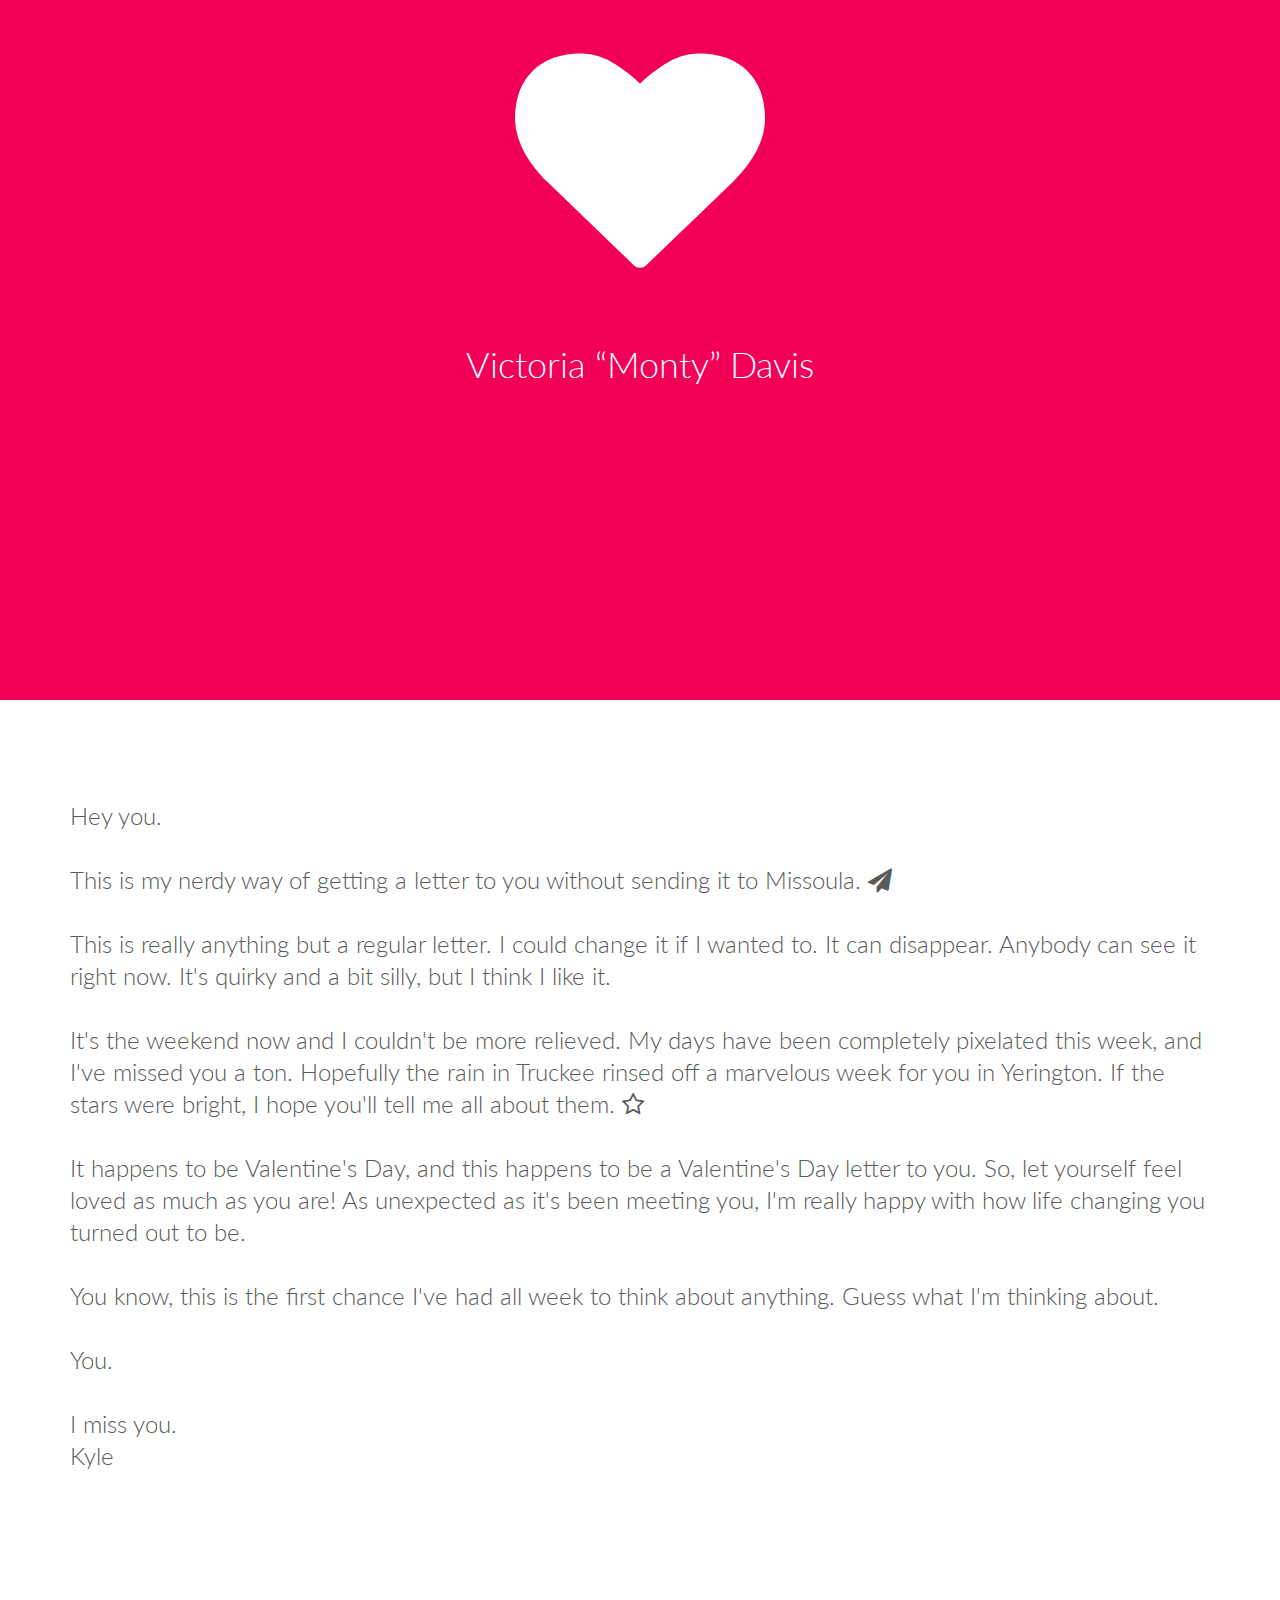
<file: index.html>
<!DOCTYPE html>
<html lang="en">
  <head>
    <meta charset="utf-8">
    <meta http-equiv="X-UA-Compatible" content="IE=edge">
    <meta name="viewport" content="width=device-width, initial-scale=1">
    <meta name="description" content="">
    <meta name="author" content="">
    <link rel="icon" href="assets/img/favicon.ico">

    <title>You Mean The World To Me</title>

    <!-- Bootstrap core CSS -->
    <link href="assets/css/bootstrap.css" rel="stylesheet">

    <!-- Custom styles for this template -->
    <link href="assets/css/ionicons.min.css" rel="stylesheet">
    <link href="assets/css/style.css" rel="stylesheet">
    <link rel="stylesheet" href="assets/css/font-awesome.css">
    <link rel="apple-touch-icon" sizes="57x57" href="/apple-icon-57x57.png">
    <link rel="apple-touch-icon" sizes="60x60" href="/apple-icon-60x60.png">
    <link rel="apple-touch-icon" sizes="72x72" href="/apple-icon-72x72.png">
    <link rel="apple-touch-icon" sizes="76x76" href="/apple-icon-76x76.png">
    <link rel="apple-touch-icon" sizes="114x114" href="/apple-icon-114x114.png">
    <link rel="apple-touch-icon" sizes="120x120" href="/apple-icon-120x120.png">
    <link rel="apple-touch-icon" sizes="144x144" href="/apple-icon-144x144.png">
    <link rel="apple-touch-icon" sizes="152x152" href="/apple-icon-152x152.png">
    <link rel="apple-touch-icon" sizes="180x180" href="/apple-icon-180x180.png">
    <link rel="icon" type="image/png" sizes="192x192"  href="/android-icon-192x192.png">
    <link rel="icon" type="image/png" sizes="32x32" href="/favicon-32x32.png">
    <link rel="icon" type="image/png" sizes="96x96" href="/favicon-96x96.png">
    <link rel="icon" type="image/png" sizes="16x16" href="/favicon-16x16.png">
    <link rel="manifest" href="/manifest.json">
    <meta name="msapplication-TileColor" content="#ffffff">
    <meta name="msapplication-TileImage" content="/ms-icon-144x144.png">
    <meta name="theme-color" content="#ffffff">


    <!-- IE10 viewport hack for Surface/desktop Windows 8 bug -->
    <script src="assets/js/ie10-viewport-bug-workaround.js"></script>

    <!-- HTML5 shim and Respond.js IE8 support of HTML5 elements and media queries -->
    <!--[if lt IE 9]>
      <script src="https://oss.maxcdn.com/html5shiv/3.7.2/html5shiv.min.js"></script>
      <script src="https://oss.maxcdn.com/respond/1.4.2/respond.min.js"></script>
    <![endif]-->
  </head>

  <body>

    <div id="h">
      <div class="logo">
      </div><!--/logo-->
      <div class="container centered">
        <div class="row">
          <div class="col-md-8 col-md-offset-2">
            <div class="heart-container">
              <i class="fa fa-heart"></i>
              <h1 style="margin-top: -50px;">Victoria &ldquo;Monty&rdquo; Davis</h1>
            </div>
          </div>
        </div><!--/row-->
      </div><!--/container-->
    </div><!--H-->

    <div class="container ptb">
      <div class="row">
        <h3 class="mb">Hey you. <br><br>This is my nerdy way of getting a letter to you without sending it to Missoula. <i class="fa fa-paper-plane"></i> <br><br>This is really anything but a regular letter. I could change it if I wanted to. It can disappear. Anybody can see it right now. It's quirky and a bit silly, but I think I like it. <br><br>It's the weekend now and I couldn't be more relieved. My days have been completely pixelated this week, and I've missed you a ton. Hopefully the rain in Truckee rinsed off a marvelous week for you in Yerington. If the stars were bright, I hope you'll tell me all about them. <i class="fa fa-star-o"></i><br><br>It happens to be Valentine's Day, and this happens to be a Valentine's Day letter to you. So, let yourself feel loved as much as you are! As unexpected as it's been meeting you, I'm really happy with how life changing you turned out to be. <br><br>You know, this is the first chance I've had all week to think about anything. Guess what I'm thinking about.<br><br>You.<br><br>I miss you.<br>Kyle</h3>
        <div class="col-md-6"> 
          <p></p>
        </div><!--/col-md-6-->
        <div class="col-md-6">
          <p></p>
        </div><!--/col-md-6-->
      </div><!--/row-->
    </div><!-- /.container -->
    <div class="container">
      <div class="row">
        <div class="col-md-10 col-md-offset-1">
        </div>
      </div><!--/row-->
    </div><!--/.container-->

    <!-- Bootstrap core JavaScript
    ================================================== -->
    <!-- Placed at the end of the document so the pages load faster -->
    <script src="assets/js/jquery.min.js"></script>
    <script src="assets/js/bootstrap.min.js"></script>
    <script src="assets/js/retina-1.1.0.js"></script>
    <script src="assets/js/jquery.hoverdir.js"></script>
    <script src="assets/js/jquery.hoverex.min.js"></script>
    <script src="assets/js/jquery.prettyPhoto.js"></script>
    <script src="assets/js/jquery.isotope.min.js"></script>
    <script src="assets/js/custom.js"></script>

<script>
  (function(i,s,o,g,r,a,m){i['GoogleAnalyticsObject']=r;i[r]=i[r]||function(){
  (i[r].q=i[r].q||[]).push(arguments)},i[r].l=1*new Date();a=s.createElement(o),
  m=s.getElementsByTagName(o)[0];a.async=1;a.src=g;m.parentNode.insertBefore(a,m)
  })(window,document,'script','//www.google-analytics.com/analytics.js','ga');

  ga('create', 'UA-59748732-1', 'auto');
  ga('send', 'pageview');

</script>

    <script>
// Portfolio
(function($) {
  "use strict";
  var $container = $('.portfolio'),
    $items = $container.find('.portfolio-item'),
    portfolioLayout = 'fitRows';
    
    if( $container.hasClass('portfolio-centered') ) {
      portfolioLayout = 'masonry';
    }
        
    $container.isotope({
      filter: '*',
      animationEngine: 'best-available',
      layoutMode: portfolioLayout,
      animationOptions: {
      duration: 750,
      easing: 'linear',
      queue: false
    },
    masonry: {
    }
    }, refreshWaypoints());
    
    function refreshWaypoints() {
      setTimeout(function() {
      }, 1000);   
    }
        
    $('nav.portfolio-filter ul a').on('click', function() {
        var selector = $(this).attr('data-filter');
        $container.isotope({ filter: selector }, refreshWaypoints());
        $('nav.portfolio-filter ul a').removeClass('active');
        $(this).addClass('active');
        return false;
    });
    
    function getColumnNumber() { 
      var winWidth = $(window).width(), 
      columnNumber = 1;
    
      if (winWidth > 1200) {
        columnNumber = 5;
      } else if (winWidth > 950) {
        columnNumber = 4;
      } else if (winWidth > 600) {
        columnNumber = 3;
      } else if (winWidth > 400) {
        columnNumber = 2;
      } else if (winWidth > 250) {
        columnNumber = 1;
      }
        return columnNumber;
      }       
      
      function setColumns() {
        var winWidth = $(window).width(), 
        columnNumber = getColumnNumber(), 
        itemWidth = Math.floor(winWidth / columnNumber);
        
        $container.find('.portfolio-item').each(function() { 
          $(this).css( { 
          width : itemWidth + 'px' 
        });
      });
    }
    
    function setPortfolio() { 
      setColumns();
      $container.isotope('reLayout');
    }
      
    $container.imagesLoaded(function () { 
      setPortfolio();
    });
    
    $(window).on('resize', function () { 
    setPortfolio();          
  });
})(jQuery);
</script>
  </body>
</html>
</file>
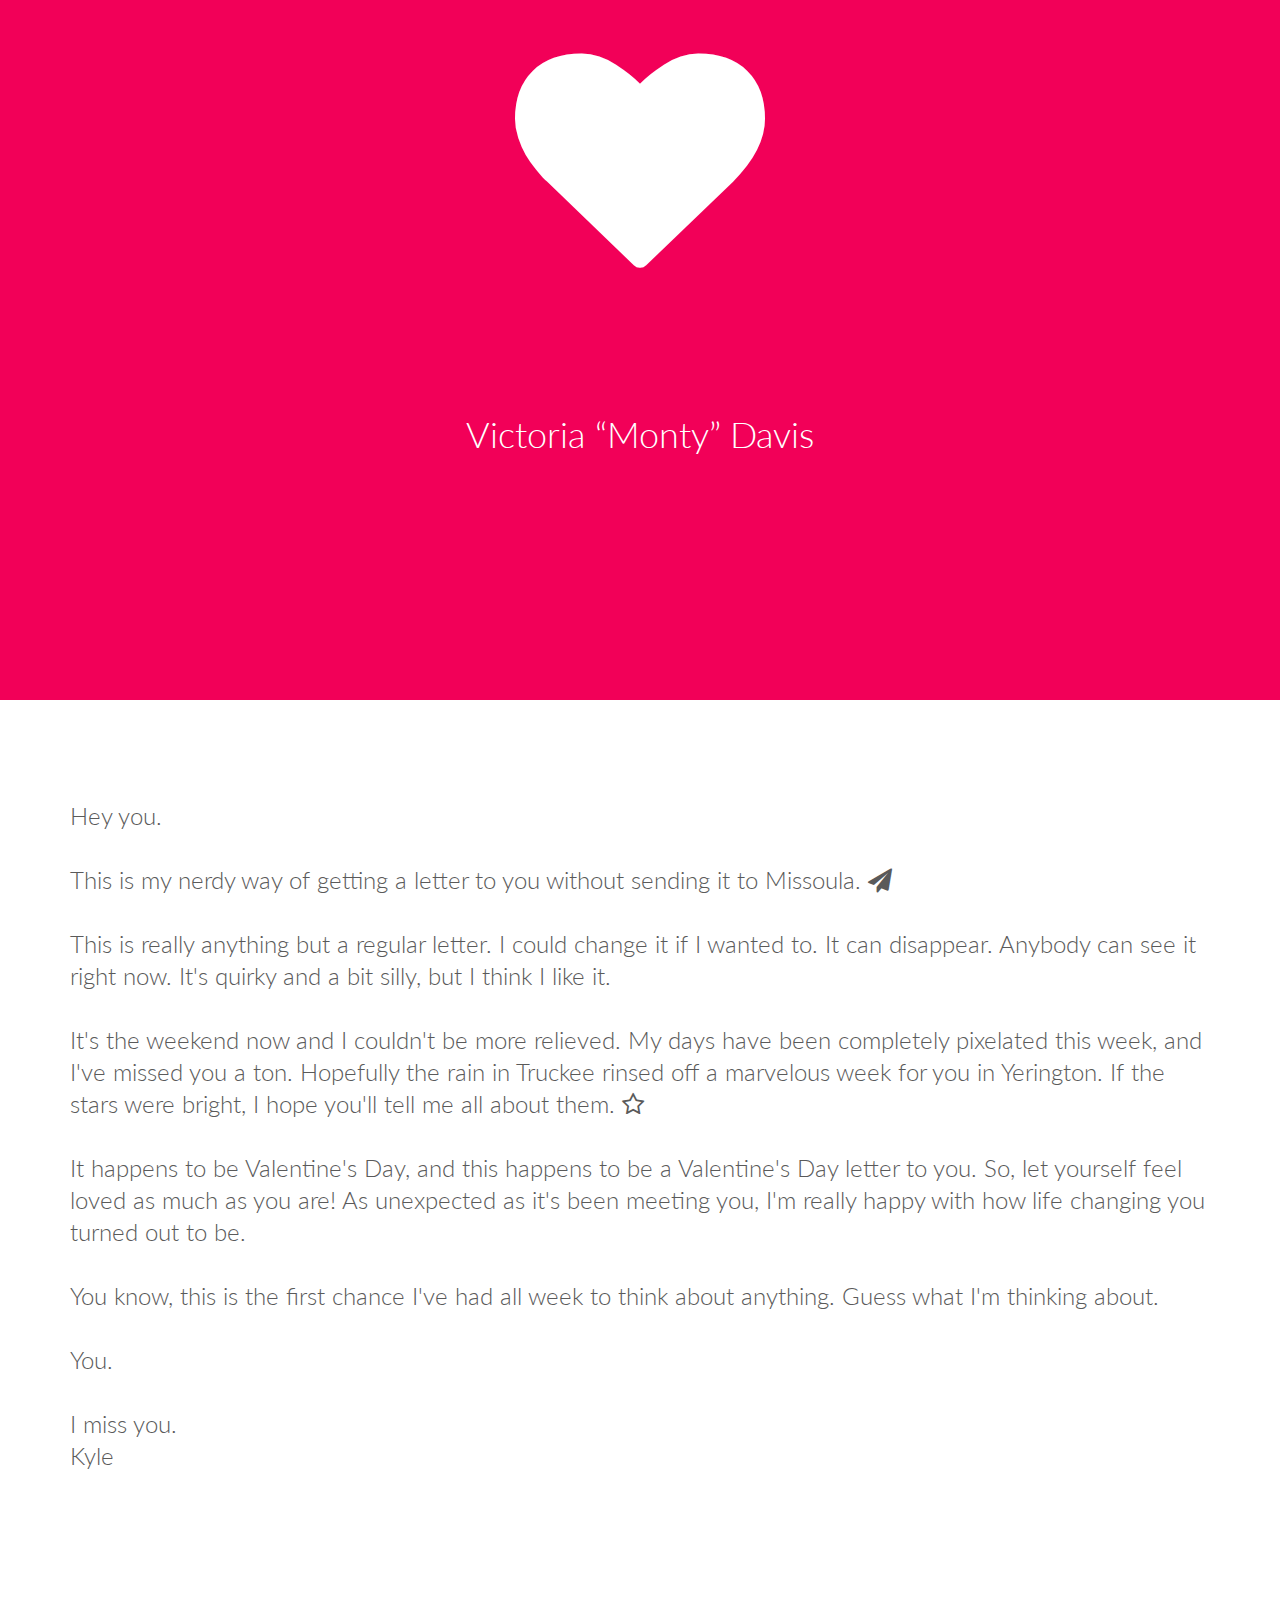
<file: index2.html>
<!DOCTYPE html>
<html lang="en">
  <head>
    <meta charset="utf-8">
    <meta http-equiv="X-UA-Compatible" content="IE=edge">
    <meta name="viewport" content="width=device-width, initial-scale=1">
    <meta name="description" content="">
    <meta name="author" content="">
    <link rel="icon" href="assets/img/favicon.ico">

    <title>You Mean The World To Me</title>

    <!-- Bootstrap core CSS -->
    <link href="assets/css/bootstrap.css" rel="stylesheet">

    <!-- Custom styles for this template -->
    <link href="assets/css/ionicons.min.css" rel="stylesheet">
    <link href="assets/css/style.css" rel="stylesheet">
    <link rel="stylesheet" href="assets/css/font-awesome.css">
    <link rel="apple-touch-icon" sizes="57x57" href="/apple-icon-57x57.png">
    <link rel="apple-touch-icon" sizes="60x60" href="/apple-icon-60x60.png">
    <link rel="apple-touch-icon" sizes="72x72" href="/apple-icon-72x72.png">
    <link rel="apple-touch-icon" sizes="76x76" href="/apple-icon-76x76.png">
    <link rel="apple-touch-icon" sizes="114x114" href="/apple-icon-114x114.png">
    <link rel="apple-touch-icon" sizes="120x120" href="/apple-icon-120x120.png">
    <link rel="apple-touch-icon" sizes="144x144" href="/apple-icon-144x144.png">
    <link rel="apple-touch-icon" sizes="152x152" href="/apple-icon-152x152.png">
    <link rel="apple-touch-icon" sizes="180x180" href="/apple-icon-180x180.png">
    <link rel="icon" type="image/png" sizes="192x192"  href="/android-icon-192x192.png">
    <link rel="icon" type="image/png" sizes="32x32" href="/favicon-32x32.png">
    <link rel="icon" type="image/png" sizes="96x96" href="/favicon-96x96.png">
    <link rel="icon" type="image/png" sizes="16x16" href="/favicon-16x16.png">
    <link rel="manifest" href="/manifest.json">
    <meta name="msapplication-TileColor" content="#ffffff">
    <meta name="msapplication-TileImage" content="/ms-icon-144x144.png">
    <meta name="theme-color" content="#ffffff">


    <!-- IE10 viewport hack for Surface/desktop Windows 8 bug -->
    <script src="assets/js/ie10-viewport-bug-workaround.js"></script>

    <!-- HTML5 shim and Respond.js IE8 support of HTML5 elements and media queries -->
    <!--[if lt IE 9]>
      <script src="https://oss.maxcdn.com/html5shiv/3.7.2/html5shiv.min.js"></script>
      <script src="https://oss.maxcdn.com/respond/1.4.2/respond.min.js"></script>
    <![endif]-->
  </head>

  <body>

    <div id="h">
      <div class="logo">
      </div><!--/logo-->
      <div class="container centered">
        <div class="row">
          <div class="col-md-8 col-md-offset-2">
            <div class="heart-container">
              <i class="fa fa-heart"></i>
              <h1>Victoria &ldquo;Monty&rdquo; Davis</h1>
            </div>
          </div>
        </div><!--/row-->
      </div><!--/container-->
    </div><!--H-->

    <div class="container ptb">
      <div class="row">
        <h3 class="mb">Hey you. <br><br>This is my nerdy way of getting a letter to you without sending it to Missoula. <i class="fa fa-paper-plane"></i> <br><br>This is really anything but a regular letter. I could change it if I wanted to. It can disappear. Anybody can see it right now. It's quirky and a bit silly, but I think I like it. <br><br>It's the weekend now and I couldn't be more relieved. My days have been completely pixelated this week, and I've missed you a ton. Hopefully the rain in Truckee rinsed off a marvelous week for you in Yerington. If the stars were bright, I hope you'll tell me all about them. <i class="fa fa-star-o"></i><br><br>It happens to be Valentine's Day, and this happens to be a Valentine's Day letter to you. So, let yourself feel loved as much as you are! As unexpected as it's been meeting you, I'm really happy with how life changing you turned out to be. <br><br>You know, this is the first chance I've had all week to think about anything. Guess what I'm thinking about.<br><br>You.<br><br>I miss you.<br>Kyle</h3>
        <div class="col-md-6"> 
          <p></p>
        </div><!--/col-md-6-->
        <div class="col-md-6">
          <p></p>
        </div><!--/col-md-6-->
      </div><!--/row-->
    </div><!-- /.container -->
    <div class="container">
      <div class="row">
        <div class="col-md-10 col-md-offset-1">
        </div>
      </div><!--/row-->
    </div><!--/.container-->

    <!-- Bootstrap core JavaScript
    ================================================== -->
    <!-- Placed at the end of the document so the pages load faster -->
    <script src="assets/js/jquery.min.js"></script>
    <script src="assets/js/bootstrap.min.js"></script>
    <script src="assets/js/retina-1.1.0.js"></script>
    <script src="assets/js/jquery.hoverdir.js"></script>
    <script src="assets/js/jquery.hoverex.min.js"></script>
    <script src="assets/js/jquery.prettyPhoto.js"></script>
    <script src="assets/js/jquery.isotope.min.js"></script>
    <script src="assets/js/custom.js"></script>

<script>
  (function(i,s,o,g,r,a,m){i['GoogleAnalyticsObject']=r;i[r]=i[r]||function(){
  (i[r].q=i[r].q||[]).push(arguments)},i[r].l=1*new Date();a=s.createElement(o),
  m=s.getElementsByTagName(o)[0];a.async=1;a.src=g;m.parentNode.insertBefore(a,m)
  })(window,document,'script','//www.google-analytics.com/analytics.js','ga');

  ga('create', 'UA-59748732-1', 'auto');
  ga('send', 'pageview');

</script>

    <script>
// Portfolio
(function($) {
  "use strict";
  var $container = $('.portfolio'),
    $items = $container.find('.portfolio-item'),
    portfolioLayout = 'fitRows';
    
    if( $container.hasClass('portfolio-centered') ) {
      portfolioLayout = 'masonry';
    }
        
    $container.isotope({
      filter: '*',
      animationEngine: 'best-available',
      layoutMode: portfolioLayout,
      animationOptions: {
      duration: 750,
      easing: 'linear',
      queue: false
    },
    masonry: {
    }
    }, refreshWaypoints());
    
    function refreshWaypoints() {
      setTimeout(function() {
      }, 1000);   
    }
        
    $('nav.portfolio-filter ul a').on('click', function() {
        var selector = $(this).attr('data-filter');
        $container.isotope({ filter: selector }, refreshWaypoints());
        $('nav.portfolio-filter ul a').removeClass('active');
        $(this).addClass('active');
        return false;
    });
    
    function getColumnNumber() { 
      var winWidth = $(window).width(), 
      columnNumber = 1;
    
      if (winWidth > 1200) {
        columnNumber = 5;
      } else if (winWidth > 950) {
        columnNumber = 4;
      } else if (winWidth > 600) {
        columnNumber = 3;
      } else if (winWidth > 400) {
        columnNumber = 2;
      } else if (winWidth > 250) {
        columnNumber = 1;
      }
        return columnNumber;
      }       
      
      function setColumns() {
        var winWidth = $(window).width(), 
        columnNumber = getColumnNumber(), 
        itemWidth = Math.floor(winWidth / columnNumber);
        
        $container.find('.portfolio-item').each(function() { 
          $(this).css( { 
          width : itemWidth + 'px' 
        });
      });
    }
    
    function setPortfolio() { 
      setColumns();
      $container.isotope('reLayout');
    }
      
    $container.imagesLoaded(function () { 
      setPortfolio();
    });
    
    $(window).on('resize', function () { 
    setPortfolio();          
  });
})(jQuery);
</script>
  </body>
</html>
</file>
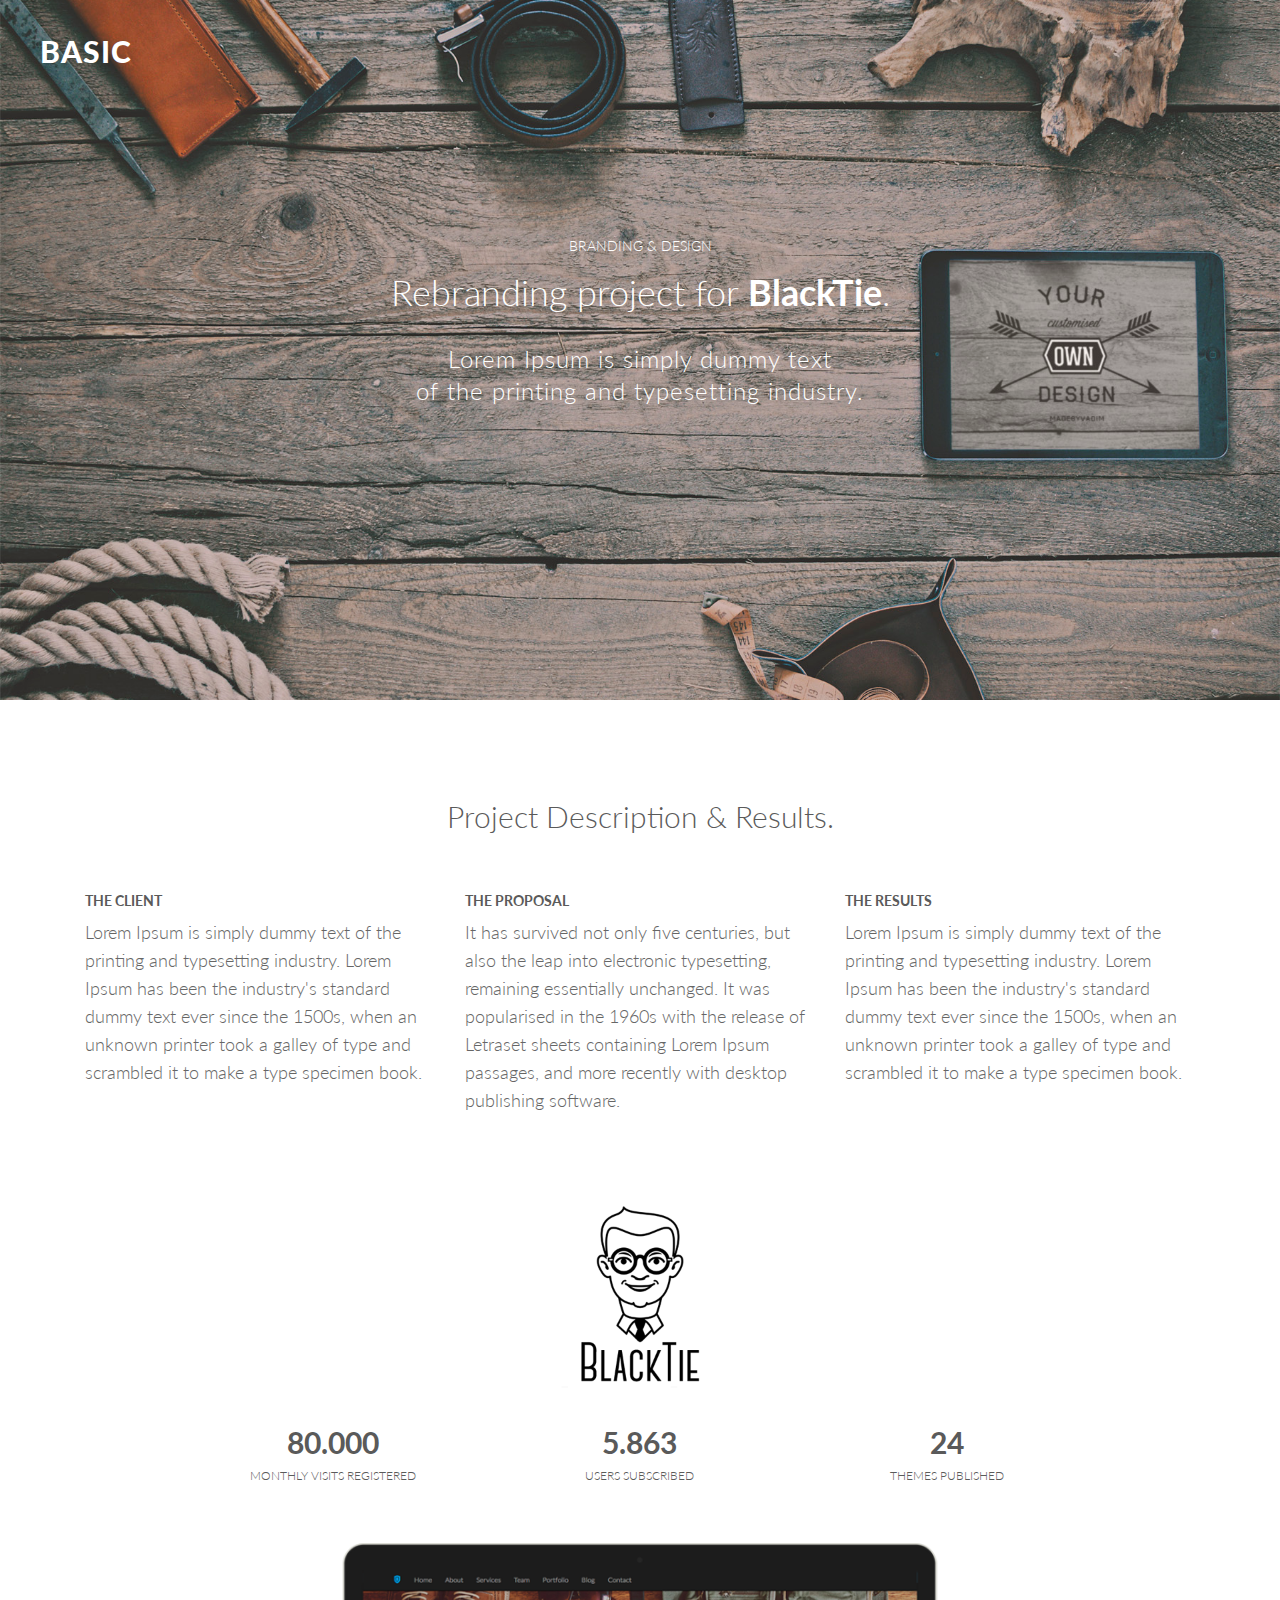
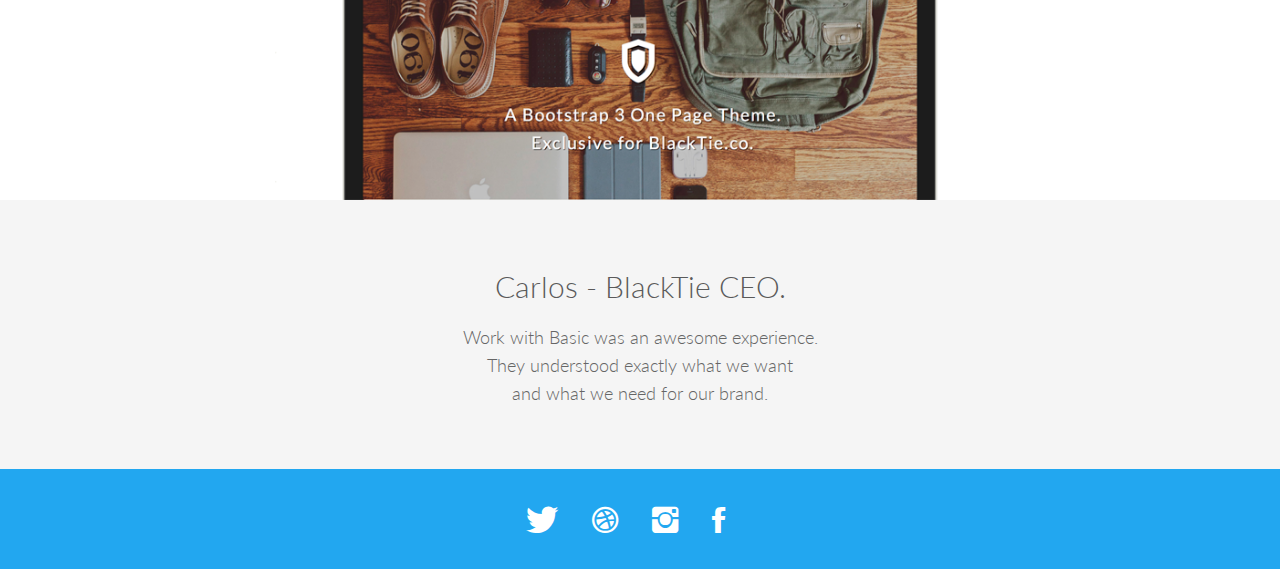
<file: single-project.html>
<!DOCTYPE html>
<html lang="en">
  <head>
    <meta charset="utf-8">
    <meta http-equiv="X-UA-Compatible" content="IE=edge">
    <meta name="viewport" content="width=device-width, initial-scale=1">
    <meta name="description" content="">
    <meta name="author" content="">
    <link rel="icon" href="assets/img/favicon.ico">

    <title>BASIC - Blacktie.co Free Theme</title>

    <!-- Bootstrap core CSS -->
    <link href="assets/css/bootstrap.css" rel="stylesheet">

    <!-- Custom styles for this template -->
    <link href="assets/css/ionicons.min.css" rel="stylesheet">
    <link href="assets/css/style.css" rel="stylesheet">


    <!-- IE10 viewport hack for Surface/desktop Windows 8 bug -->
    <script src="assets/js/ie10-viewport-bug-workaround.js"></script>

    <!-- HTML5 shim and Respond.js IE8 support of HTML5 elements and media queries -->
    <!--[if lt IE 9]>
      <script src="https://oss.maxcdn.com/html5shiv/3.7.2/html5shiv.min.js"></script>
      <script src="https://oss.maxcdn.com/respond/1.4.2/respond.min.js"></script>
    <![endif]-->
  </head>

  <body>

    <div id="h2">
      <div class="logo">
        <a href="index.html"><h2>BASIC</h2></a>
      </div><!--/logo-->
      <div class="container centered">
        <div class="row">
          <div class="col-md-8 col-md-offset-2">
            <h5>BRANDING & DESIGN</h5>
            <h1>Rebranding project for <b>BlackTie</b>.</h1>
            <h3>Lorem Ipsum is simply dummy text<br/>of the printing and typesetting industry.</h3>
          </div>
        </div><!--/row-->
      </div><!--/container-->
    </div><!--H-->

    <div class="container ptb">
      <div class="row">
        <h2 class="centered mb">Project Description & Results.</h2>
        <div class="col-md-4">
          <h5><b>THE CLIENT</b></h5>
          <p>Lorem Ipsum is simply dummy text of the printing and typesetting industry. Lorem Ipsum has been the industry's standard dummy text ever since the 1500s, when an unknown printer took a galley of type and scrambled it to make a type specimen book.</p>
        </div><!--/col-md-4-->
        <div class="col-md-4">
          <h5><b>THE PROPOSAL</b></h5>
          <p>It has survived not only five centuries, but also the leap into electronic typesetting, remaining essentially unchanged. It was popularised in the 1960s with the release of Letraset sheets containing Lorem Ipsum passages, and more recently with desktop publishing software.</p>
        </div><!--/col-md-4-->
        <div class="col-md-4">
          <h5><b>THE RESULTS</b></h5>
          <p>Lorem Ipsum is simply dummy text of the printing and typesetting industry. Lorem Ipsum has been the industry's standard dummy text ever since the 1500s, when an unknown printer took a galley of type and scrambled it to make a type specimen book.</p>
        </div><!--/col-md-4-->
      </div><!--/row-->
    </div><!-- /.container -->
    <div class="container">
      <div class="row">
        <div class="col-md-10 col-md-offset-1 centered">
          <img src="assets/img/logoclient.png" width="200" alt="">
          <div class="row">
            <div class="col-sm-4">
              <h2><b>80.000</b></h2>
              <h6>MONTHLY VISITS REGISTERED</h6>
            </div><!--/col-sm-4-->
            <div class="col-sm-4">
              <h2><b>5.863</b></h2>
              <h6>USERS SUBSCRIBED</h6>
            </div><!--/col-sm-4-->
            <div class="col-sm-4">
              <h2><b>24</b></h2>
              <h6>THEMES PUBLISHED</h6>
            </div><!--/col-sm-4-->
          </div><!--/.row-->
        </div><!--/col-md-10-->
      </div><!--/row-->

      <div class="row mt">
        <div class="col-md-8 col-md-offset-2">
          <img src="assets/img/screen.png" class="img-responsive aligncenter" alt="">
        </div>
      </div><!--/.row-->

    </div><!--/.container-->

    <div id="g">
      <div class="container">
        <div class="row centered">
          <h2>Carlos - BlackTie CEO.</h2>
          <div class="col-md-8 col-md-offset-2">
            <p>Work with Basic was an awesome experience.<br/>They understood exactly what we want<br/>and what we need for our brand.</p>

          </div><!--/col-md-8-->
        </div><!--/row-->
      </div><!--/.container-->
    </div>

    <div id="f">
      <div class="container">
        <div class="row centered">
          <div class="col-md-8 col-md-offset-2">
            <a href="#"><i class="ion-social-twitter"></i></a>
            <a href="#"><i class="ion-social-dribbble"></i></a>
            <a href="#"><i class="ion-social-instagram"></i></a>
            <a href="#"><i class="ion-social-facebook"></i></a>
          </div><!--/col-md-8-->
        </div>
      </div><!--/container-->
    </div><!--/.F-->

    <!-- Bootstrap core JavaScript
    ================================================== -->
    <!-- Placed at the end of the document so the pages load faster -->
    <script src="assets/js/jquery.min.js"></script>
    <script src="assets/js/bootstrap.min.js"></script>
    <script src="assets/js/retina-1.1.0.js"></script>
    <script src="assets/js/custom.js"></script>


  
  </body>
</html>
</file>
<file: assets/css/style.css>
/*
 * Author: Carlos Alvarez
 * URL: http://alvarez.is
 *
 * Theme Name: Basic
 * URL: http://blacktie.co
 * Version: 1.0
 */

/*	################################################################
	1. GENERAL STRUCTURES
################################################################# */

/* Import fonts */
@import url(http://fonts.googleapis.com/css?family=Lato:300,400,700,900);

@import url("prettyPhoto.css") screen;
@import url("hoverex-all.css") screen;

* { 
	margin: 0;
	padding: 0px;
    font-family: 'Lato', sans-serif;
} 
body { 
	background: #fff; 
	margin: 0; 
	color: #5a5a5a;
}

h1, h2, h3, h4, h5, h6 {
    font-family: 'Lato', sans-serif;
	font-weight: 300;
}

h3 {
	line-height: 32px;
}


p { 
	padding: 0; 
	margin-bottom: 12px; 
    font-family: 'Lato', sans-serif;
	font-weight: 300;
	font-size: 18px; 
	line-height: 28px;
	color: #666; 
	margin-top: 10px; 
}

html,
body {
	height: 100%;
}

.alignleft { float: left; }
.alignright { float: right; }
.aligncenter {
	margin-left: auto;
	margin-right: auto;
	display: block;
	clear: both;
}
.centered {text-align: center}
.mt {margin-top: 50px;}
.mb {margin-bottom: 50px;}
.mtb {margin-top: 50px; margin-bottom: 50px;}
.mtb2 { margin-top: 100px; margin-bottom: 100px;}
.ptb {padding-top: 80px; padding-bottom: 80px;}

.clear {
	clear: both;
	display: block;
	font-size: 0;
	height: 0;
	line-height: 0;
	width:100%;
}
::-moz-selection  {
	color: #fff;
	text-shadow:none;
	background:#2B2E31;
}
::selection {
	color: #fff;
	text-shadow:none;
	background:#2B2E31;
}
*,
*:after,
*:before {
	-webkit-box-sizing: border-box;
	-moz-box-sizing: border-box;
	box-sizing: border-box;
	padding: 0;
	margin: 0;
}
a { 
	padding: 0;
	margin: 0;
	text-decoration: none; 
	-webkit-transition: background-color .4s linear, color .4s linear;
	-moz-transition: background-color .4s linear, color .4s linear;
	-o-transition: background-color .4s linear, color .4s linear;
	-ms-transition: background-color .4s linear, color .4s linear;
	transition: background-color .4s linear, color .4s linear;
	color: #1abc9c;
}
a:hover,
a:focus {
  text-decoration: none;
  color:#696E74;
}

.nopadding {
	padding: 0px !important;
	margin: 0px;
}


/* FORM CONFIGURATION */

input {
	font-size: 16px;
	min-height: 40px;
	border-radius: 2px;
	line-height: 20px;
	padding: 11px 30px 12px;
	border: 1px solid #b9b9af;
	margin-bottom: 10px;
	background-color: #fff;
	-webkit-transition: background-color 0.2s;
	transition: background-color 0.2s;
}

.subscribe-input {
	float: left;
	width: 65%;
	text-align: left;
	margin-right: 2px;
}

.subscribe-submit {
	right: 0;
}

.btn-download {
	background: #FDE3A7;
}

.btn-conf {
	border-radius: 50px;
	margin-right: 15px;
	font-size: 11px;
	letter-spacing: 1px;
	text-transform: uppercase;
	padding: 14px 28px 13px 28px;
	}

.btn-clear {
	background: transparent;
	color: white;
	border: 2px solid white;
}
.btn-clear:hover {
	background: white;
	color: #2f2f2f;
}



.dmbutton:hover,
.dmbutton:active,
.dmbutton:focus{
	color: #ffffff;
	background-color: #222222;
	border-color: #ffffff;
}
.dmbutton {
	background:rgba(0, 0, 0, 0);
	border: 1px solid #ffffff;
	color: #ffffff;
	-webkit-border-radius: 2px;
	border-radius: 2px;
	padding-top: 1.025rem;
	padding-right: 2.25rem;
	letter-spacing:0.85px;
	padding-bottom: 1.0875rem;
	padding-left: 2.25rem;
	font-size: 1.55rem;
	cursor: pointer;
	font-weight: normal;
	line-height: normal;
	margin: 0 0 1.25rem;
	text-decoration: none;
	text-align: center;
	display: inline-block;
	-webkit-transition: background-color 300ms ease-out;
	-moz-transition: background-color 300ms ease-out;
	transition: background-color 300ms ease-out;
	-webkit-appearance: none;
	font-weight: normal !important;
}

/* HEADER SECTION */
#h {
	background-color: #F20058;
	padding-top: 5px;
	background-attachment: relative;
	background-position: center center;
	min-height: 700px;
	width: 100%;
	
    -webkit-background-size: 100%;
    -moz-background-size: 100%;
    -o-background-size: 100%;
    background-size: 100%;

    -webkit-background-size: cover;
    -moz-background-size: cover;
    -o-background-size: cover;
    background-size: cover;
    color: white;
}

#h .logo {
	margin-top: 30px;
	margin-left: 40px;
	padding-bottom: 150px;
}

#h .logo h2{
	font-weight: 900;
	color: white;
	letter-spacing: 1px;
}

#h h3 {
	margin-top: 10px;
}

#h i {
	font-size: 250px;
}

/* GREY SECTION */
#g {
	padding-top: 50px;
	padding-bottom: 50px;
	background: #f5f5f5;
}

.portfolio {
	padding:0 !important;
	margin:0 !important;
	display:block;
}


.portfolio-item .title:before {border-radius:0; display:none}
.portfolio-item p {margin:0px 0 30px;}
.portfolio-item h3 {margin:-10px 0 10px; font-size:16px; text-transform:uppercase;}


.tpl6 h3
{
	color:#fff;
	margin:0;
	padding:40px 5px 0;
	font-size:16px;
	text-transform:uppercase;
}
.tpl6 .dmbutton
{
	display:inline-block;
	margin:30px 5px 20px 5px;
	font-size:13px;
}

.tpl6 .bg
{
	height:100%;
	width:100%;
	background-color:#00b3fe;
	background-color:rgba(0,179,254,.9);
	text-align:center;
}

/* CLIENTS */

.clients img {
	max-width: 140px;
	max-height: 60px;
	vertical-align: middle;
}

.clients .col-sm-2 {
	height: 80px;
	line-height: 80px;
}

/* CONTACT SEPARATOR */
#sep {
	background: url(../img/sep.jpg) no-repeat center top;
	padding-top: 100px;
	background-attachment: relative;
	background-position: center center;
	min-height: 450px;
	width: 100%;
	color: white;
	
    -webkit-background-size: 100%;
    -moz-background-size: 100%;
    -o-background-size: 100%;
    background-size: 100%;

    -webkit-background-size: cover;
    -moz-background-size: cover;
    -o-background-size: cover;
    background-size: cover;
    color: white;
}

#sep h3 {
	font-weight: 300;
	letter-spacing: 2px;
}

/* FOOTER */
#f {
	padding-top: 25px;
	padding-bottom: 25px;
	background-color: #22A7F0;
}

#f i {
	margin-right: 30px;
	font-size: 35px;
}

#f a {
	color: white;
}

/* HEADER 2 - PORTFOLIO SECTION */
#h2 {
	background: url(../img/header-2.jpg) no-repeat center top;
	padding-top: 5px;
	background-attachment: relative;
	background-position: center center;
	min-height: 700px;
	width: 100%;
	
    -webkit-background-size: 100%;
    -moz-background-size: 100%;
    -o-background-size: 100%;
    background-size: 100%;

    -webkit-background-size: cover;
    -moz-background-size: cover;
    -o-background-size: cover;
    background-size: cover;
    color: white;
}

#h2 .logo {
	margin-top: 30px;
	margin-left: 40px;
	padding-bottom: 150px;
}

#h2 .logo h2{
	font-weight: 900;
	color: white;
	letter-spacing: 1px;
}

#h2 h3 {
	margin-top: 30px;
	letter-spacing: 1px;
}

.heart-container{
  margin: auto;
  position: absolute;
  top: 0; left: 0; bottom: 0; right: 0;
  text-align: center;
  height:auto;
  height:300px;
  line-height:300px;
}
.fa-heart{
  margin-left:auto;
  margin-right: auto;
  font-size: 15em;
  color: #fff;
  -webkit-animation-duration: 2s; /* Chrome, Safari, Opera */
  animation-duration: 2s;
  -webkit-animation-name: beating;
  animation-name: beating;
  -webkit-animation-iteration-count: infinite;
  animation-iteration-count: infinite;
}

@-webkit-keyframes beating {
   0%, 20%, 100% {
     -ms-transform: scale(0.8); /* IE 9 */
 	-webkit-transform: scale(0.8); /* Safari and Chrome */
 	-o-transform: scale(0.8); /* Opera */
 	-moz-transform: scale(0.8);
 	transform: scale(0.8);
     opacity: 0.2;
   }

   25% {
     -ms-transform: scale(0.9); /* IE 9 */
 	-webkit-transform: scale(0.9); /* Safari and Chrome */
 	-o-transform: scale(0.9); /* Opera */
 	-moz-transform: scale(0.9);
 	transform: scale(0.9);
     opacity: 1;
   }
   35% {
     -ms-transform: scale(0.8); /* IE 9 */
 	-webkit-transform: scale(0.8); /* Safari and Chrome */
 	-o-transform: scale(0.8); /* Opera */
 	-moz-transform: scale(0.8);
 	transform: scale(0.8);
   }
   40% { 
     -ms-transform: scale(1); /* IE 9 */
 	-webkit-transform: scale(1); /* Safari and Chrome */
 	-o-transform: scale(1); /* Opera */
 	-moz-transform: scale(1);
 	transform: scale(1);
     opacity: 1;
   } 
}
@media only screen and (max-width: 720px) {
	.fa-heart {
		font-size: 10em;
	}
}
@media only screen and (max-width: 450px) {
	.fa-heart {
		font-size: .8em;
	}
}
.row {
	margin-right: 0px;
	margin-left: 0px;
}
</file>
